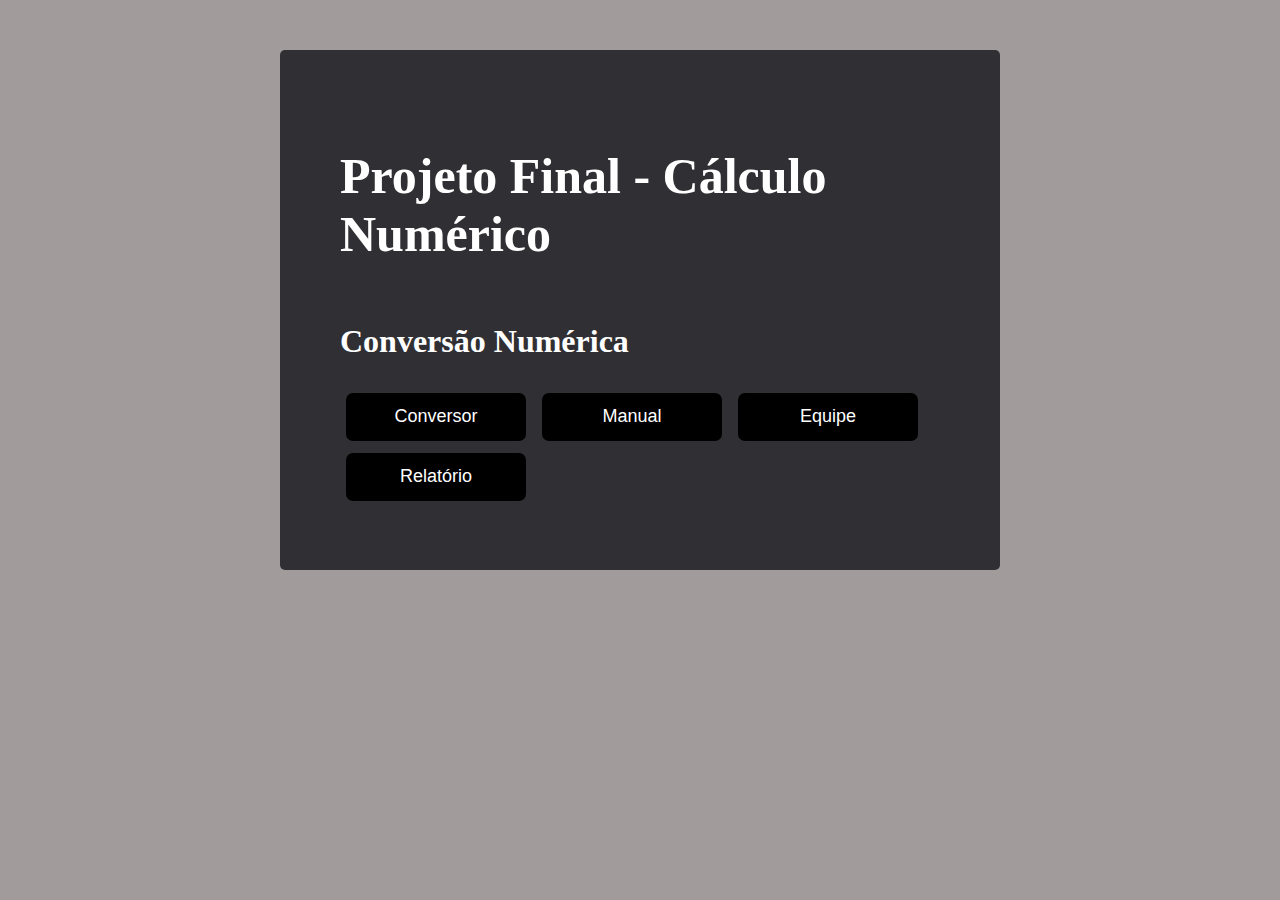
<file: index.html>
<!DOCTYPE html>
<html lang="en">
   <head>
      <meta charset="UTF-8" />
      <meta name="viewport" content="width=device-width, initial-scale=1.0" />
      <link rel="stylesheet" href="/css/style.css" />
      <title>Projeto Final IDW</title>
   </head>
   <body>
      <div class="container">
         <h1>Projeto Final - Cálculo Numérico</h1>
         <h2>Conversão Numérica</h2>
         <div class="botoes">
            <button onclick="location.href='/html/conversor.html'">
               Conversor
            </button>
            <button onclick="location.href='/html/manual.html'">Manual</button>
            <button onclick="location.href='/html/equipe.html'">Equipe</button>
            <button onclick="location.href='/html/relatorio.html'">
               Relatório
            </button>
         </div>
      </div>
   </body>
</html>
</file>
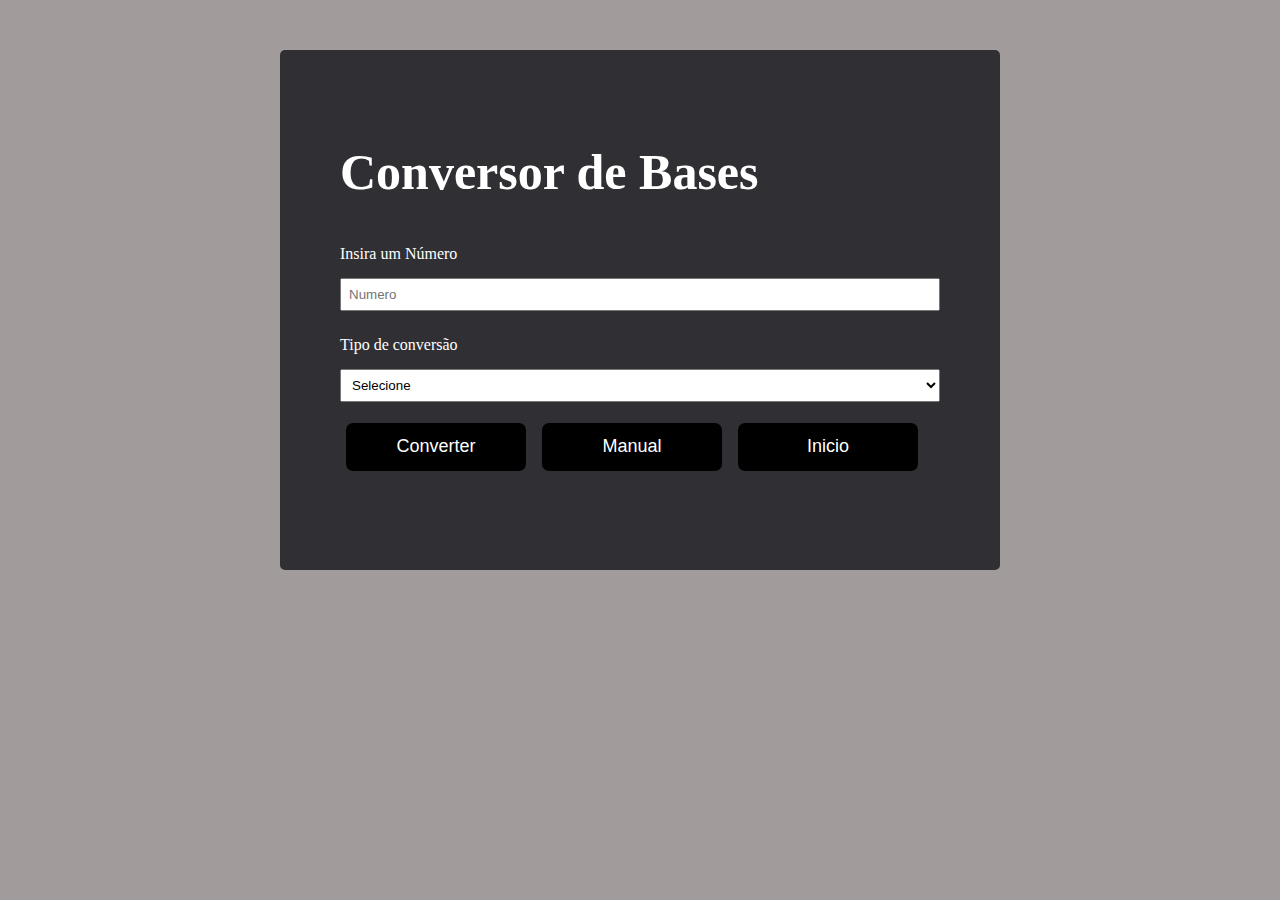
<file: html/conversor.html>
<!DOCTYPE html>
<html lang="en">
   <head>
      <meta charset="UTF-8" />
      <meta name="viewport" content="width=device-width, initial-scale=1.0" />
      <link rel="stylesheet" href="../css/style.css" />
      <title>Conversor de Bases</title>
   </head>
   <body>
      <div class="container">
         <h1>Conversor de Bases</h1>
         <section id="ConversorDeBase" class="secao">
            <label for="inserirNumero">Insira um Número</label>
            <input type="text" id="inserirNumero" placeholder="Numero" />

            <label for="converte">Tipo de conversão</label>
            <select name="converte" id="converte">
               <option value="">Selecione</option>

               <option value="decimal para binario">
                  Decimal para Binario
               </option>

               <option value="decimal para octal">Decimal para Octal</option>

               <option value="decimal para hexadecimal">
                  Decimal para Hexadecimal
               </option>

               <option value="decimalfracionario para binario">
                  Decimal flutuante para Binario
               </option>

               <option value="binario para decimal">
                  Binario para Decimal
               </option>

               <option value="binario para octal">Binario para Octal</option>

               <option value="binario para hexadecimal">
                  Binario para Hexadecimal
               </option>

               <option value="binariofracionario para decimal">
                  Binario flutuante para Decimal
               </option>

               <option value="octal para decimal">Octal para Decimal</option>

               <option value="octal para binario">Octal para Binario</option>

               <option value="octal para hexadecimal">
                  Octal para Hexadecimal
               </option>

               <option value="hexadecimal para decimal">
                  Hexadecimal para Decimal
               </option>

               <option value="hexadecimal para binario">
                  Hexadecimal para Binario
               </option>

               <option value="hexadecimal para octal">
                  Hexadecimal para Octal
               </option>
            </select>

            <div class="botoes">
               <button id="converterBtn">Converter</button>
               <button onclick="location.href='./manual.html'">Manual</button>
               <button onclick="location.href='../index.html'">Inicio</button>
            </div>
            <div class="span">
               <p id="resposta">
                  <span id="mostrarResposta" class="resposta"></span>
               </p>
            </div>
         </section>
      </div>
   </body>
   <script src="../js/script.js"></script>
</html>
</file>
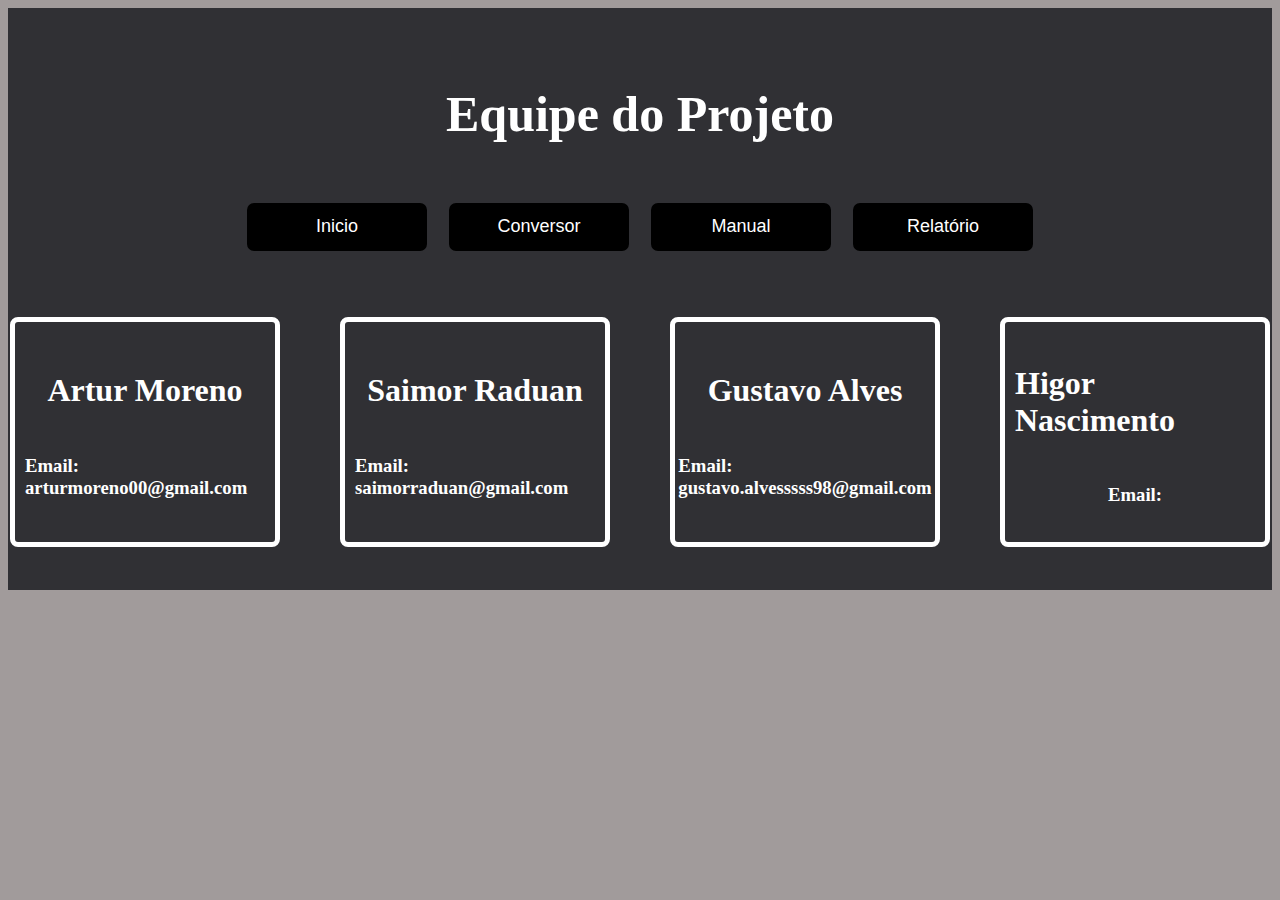
<file: html/equipe.html>
<!DOCTYPE html>
<html lang="en">
   <head>
      <meta charset="UTF-8" />
      <meta name="viewport" content="width=device-width, initial-scale=1.0" />
      <link rel="stylesheet" href="../css/style.css" />
      <title>Equipe do Projeto</title>
   </head>
   <body>
      <div class="container-equipe">
         <h1>Equipe do Projeto</h1>
         <div class="botoes-manual">
            <button onclick="location.href='../index.html'">Inicio</button>
            <button onclick="location.href='/html/conversor.html'">
               Conversor
            </button>
            <button onclick="location.href='/html/manual.html'">Manual</button>
            <button onclick="location.href='/html/relatorio.html'">Relatório</button>
         </div>

         <div class="integrantes-container">
            <div class="integrante">
               <h2>Artur Moreno</h2>
               <h3>Email: arturmoreno00@gmail.com</h3>
            </div>

            <div class="integrante">
               <h2>Saimor Raduan</h3>
               <h3>Email: saimorraduan@gmail.com</h3>
            </div>

            <div class="integrante">
               <h2>Gustavo Alves</h2>
               <h3>Email: gustavo.alvesssss98@gmail.com</h3>
            </div>

            <div class="integrante">
               <h2>Higor Nascimento</h2>
               <h3>Email:</h3>
            </div>
         </div>
      </div>
   </body>
</html>
</file>
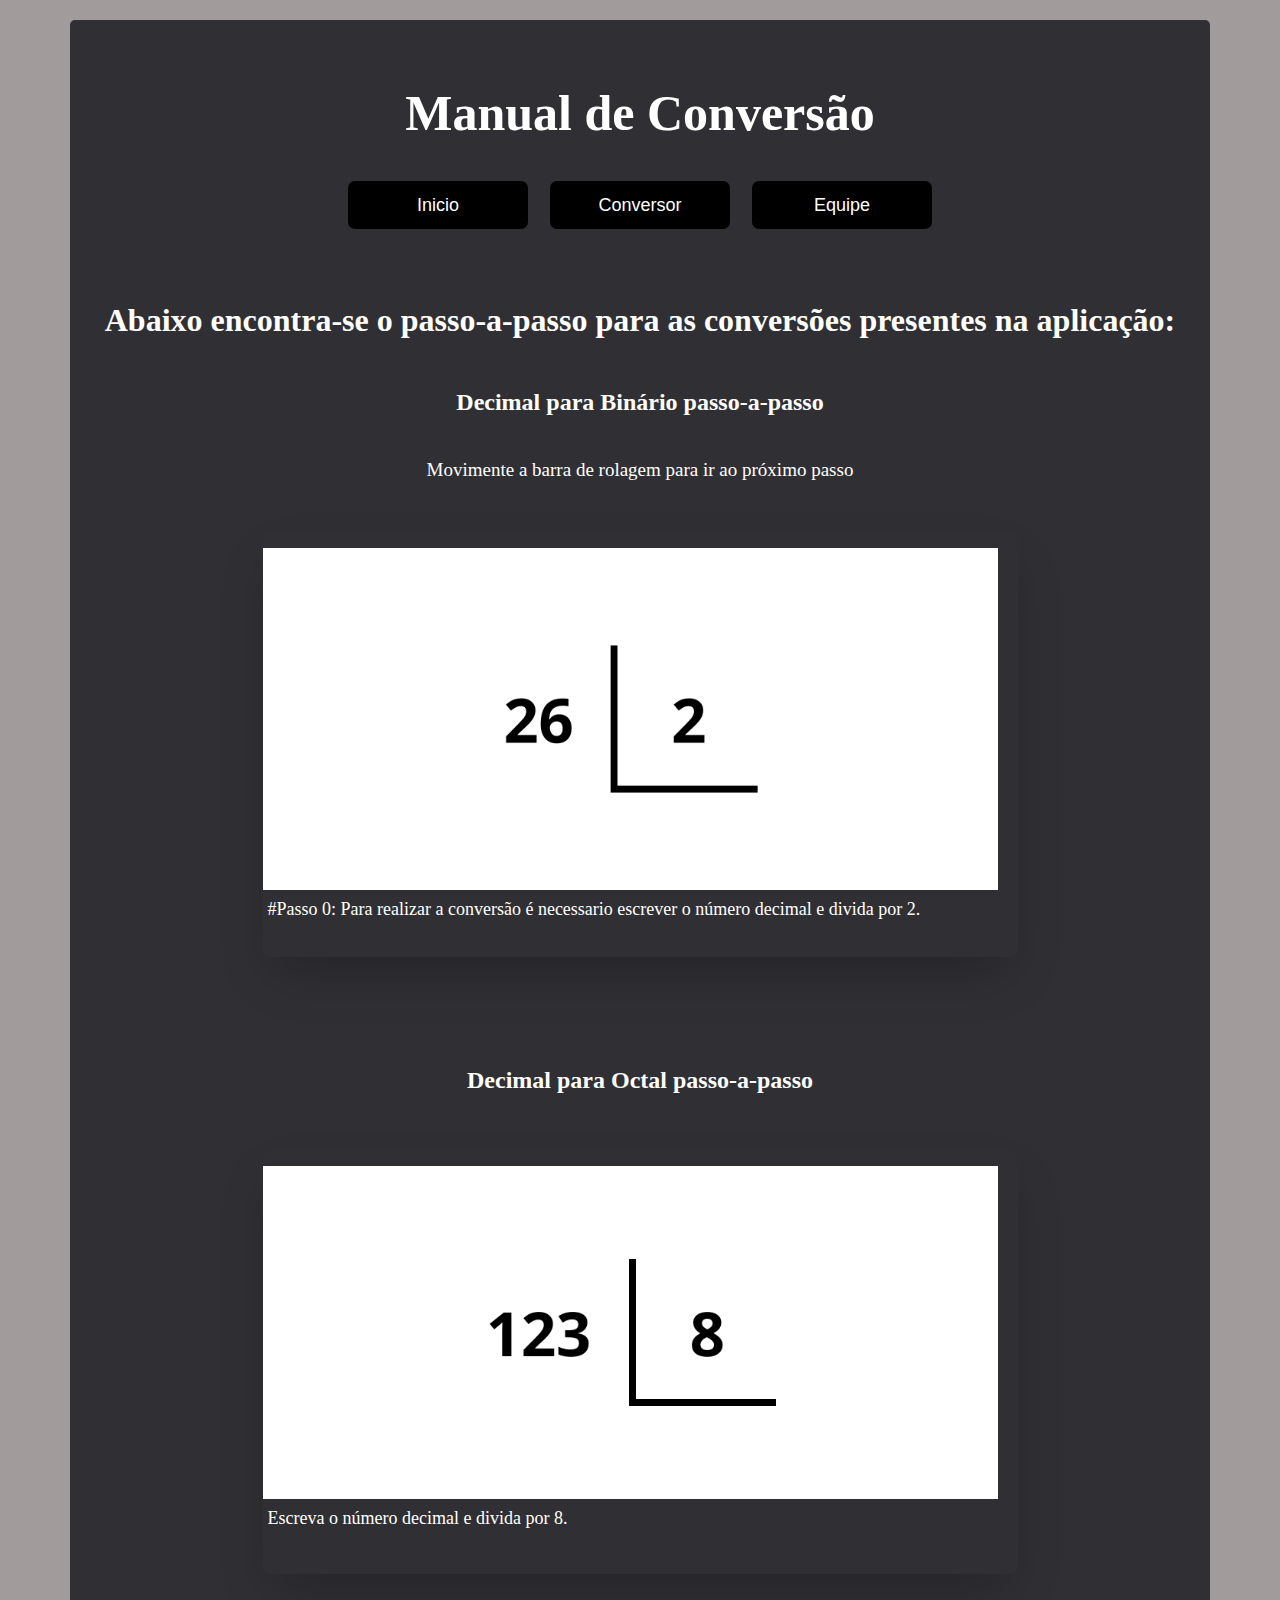
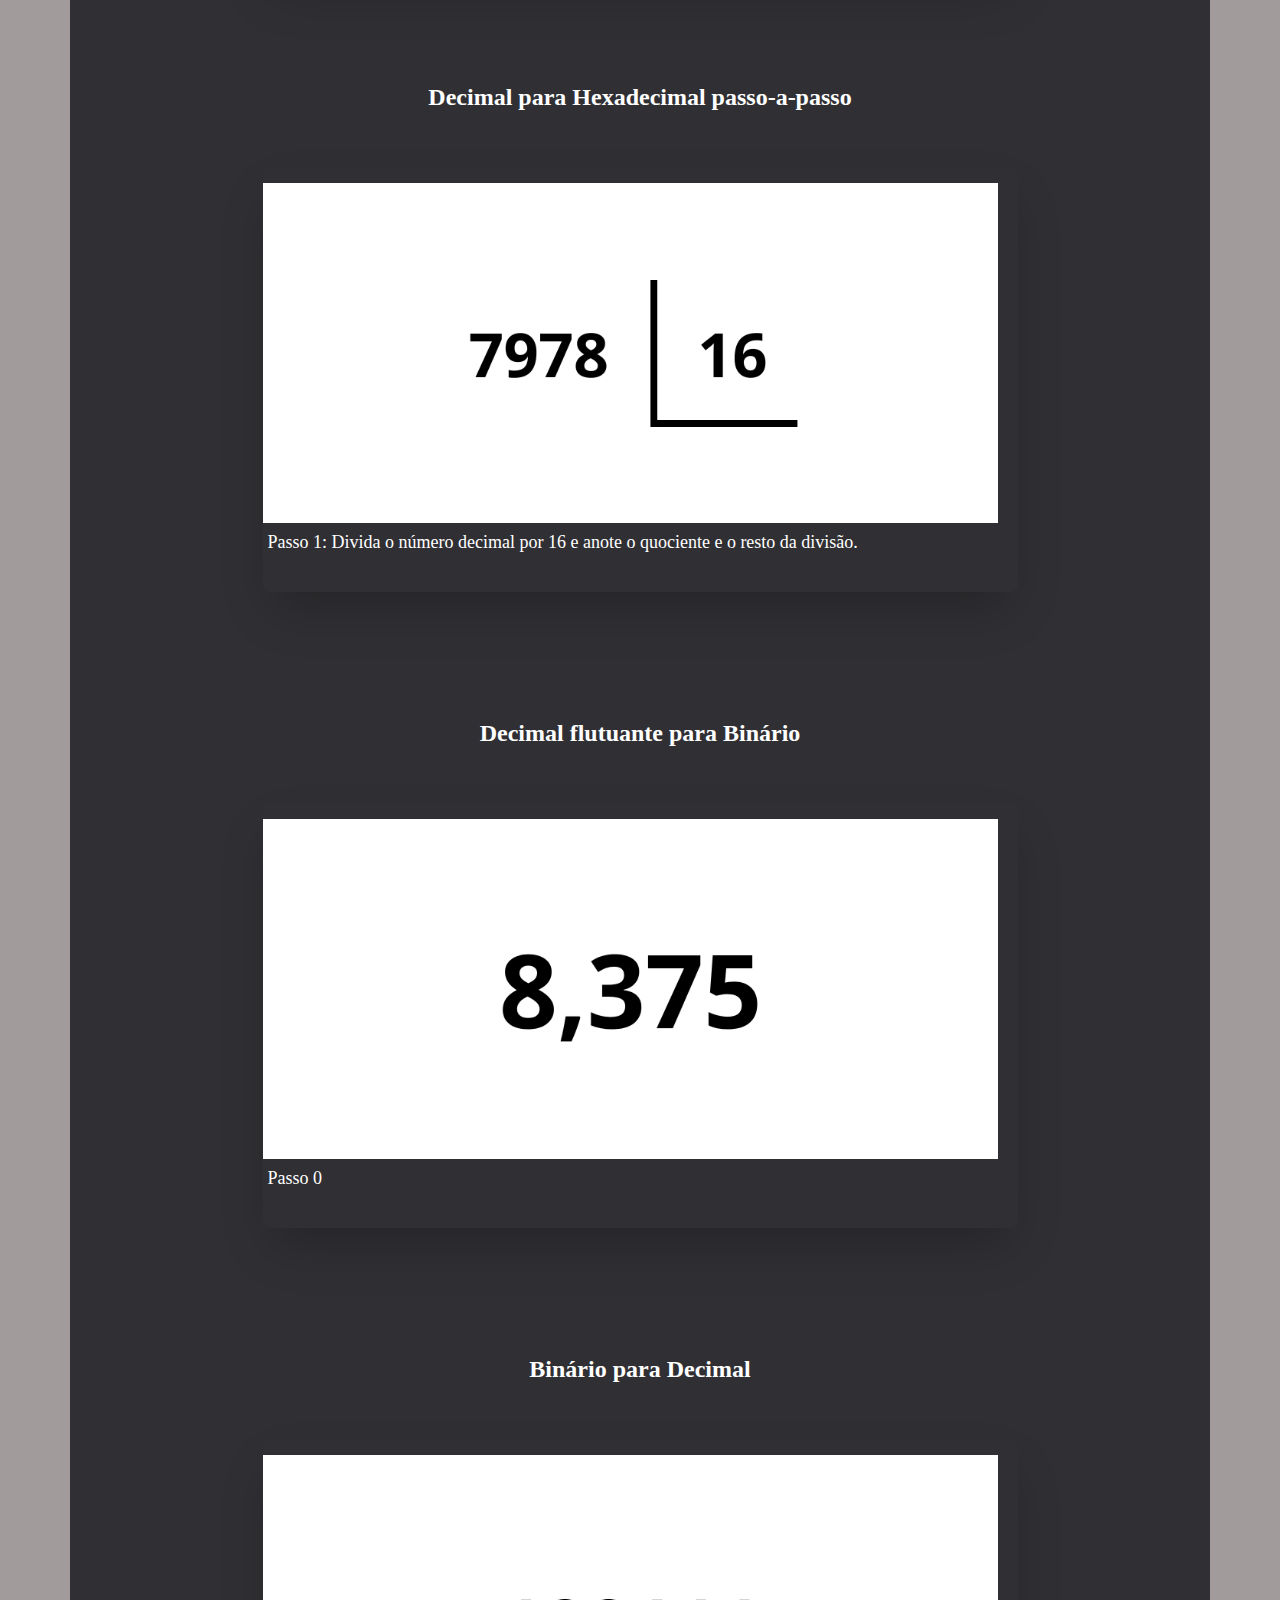
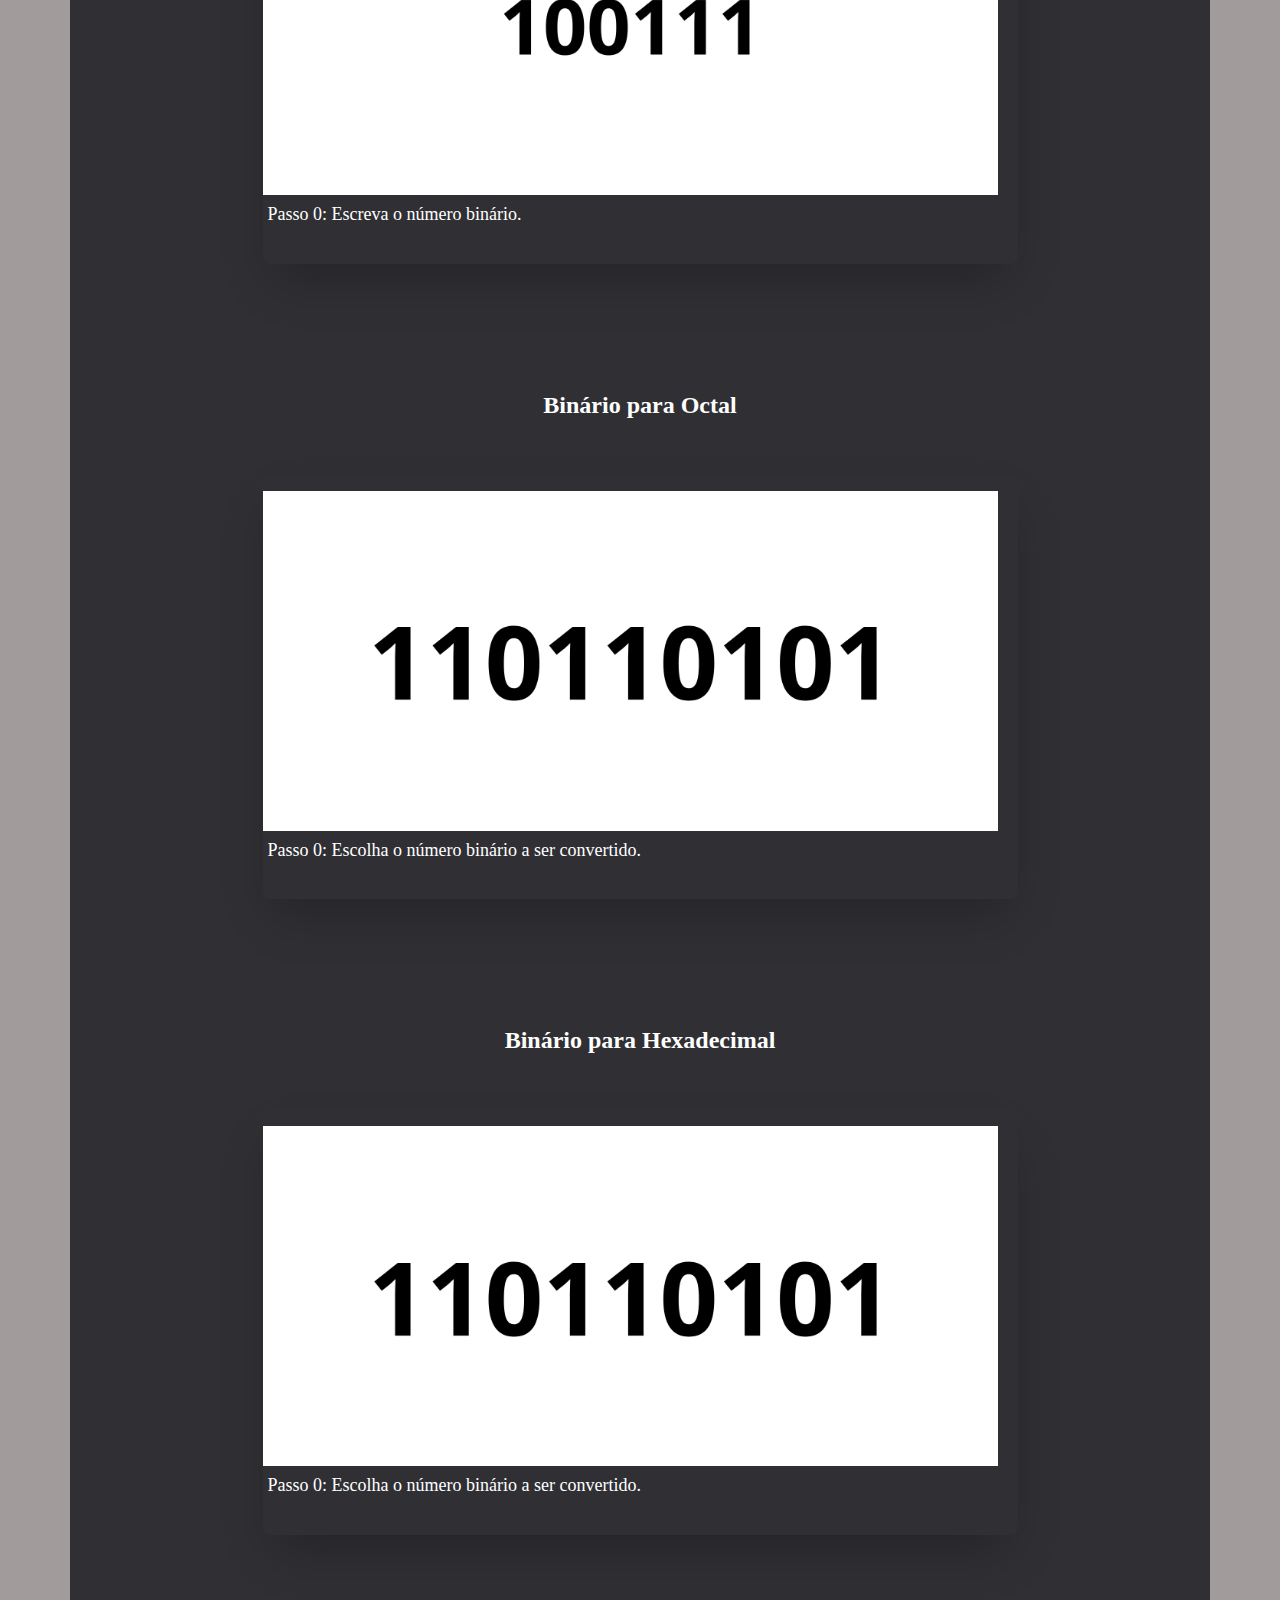
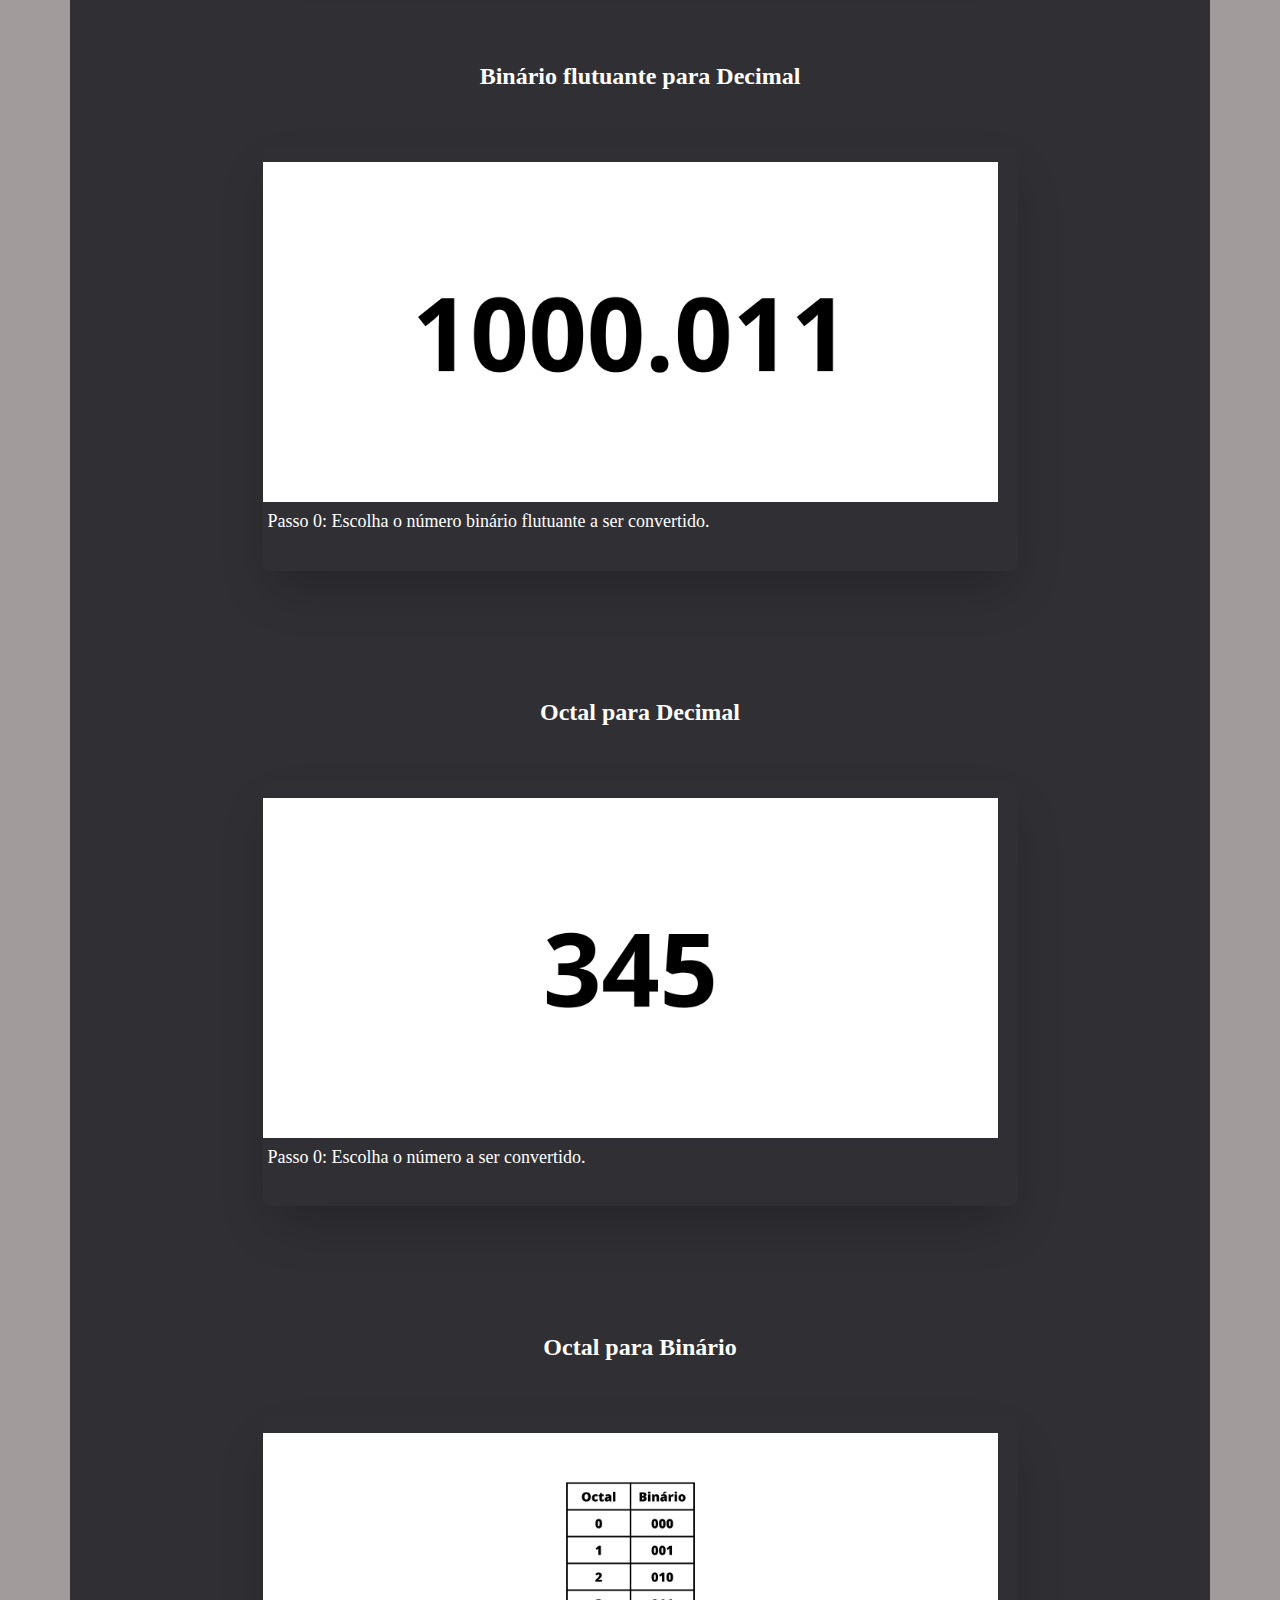
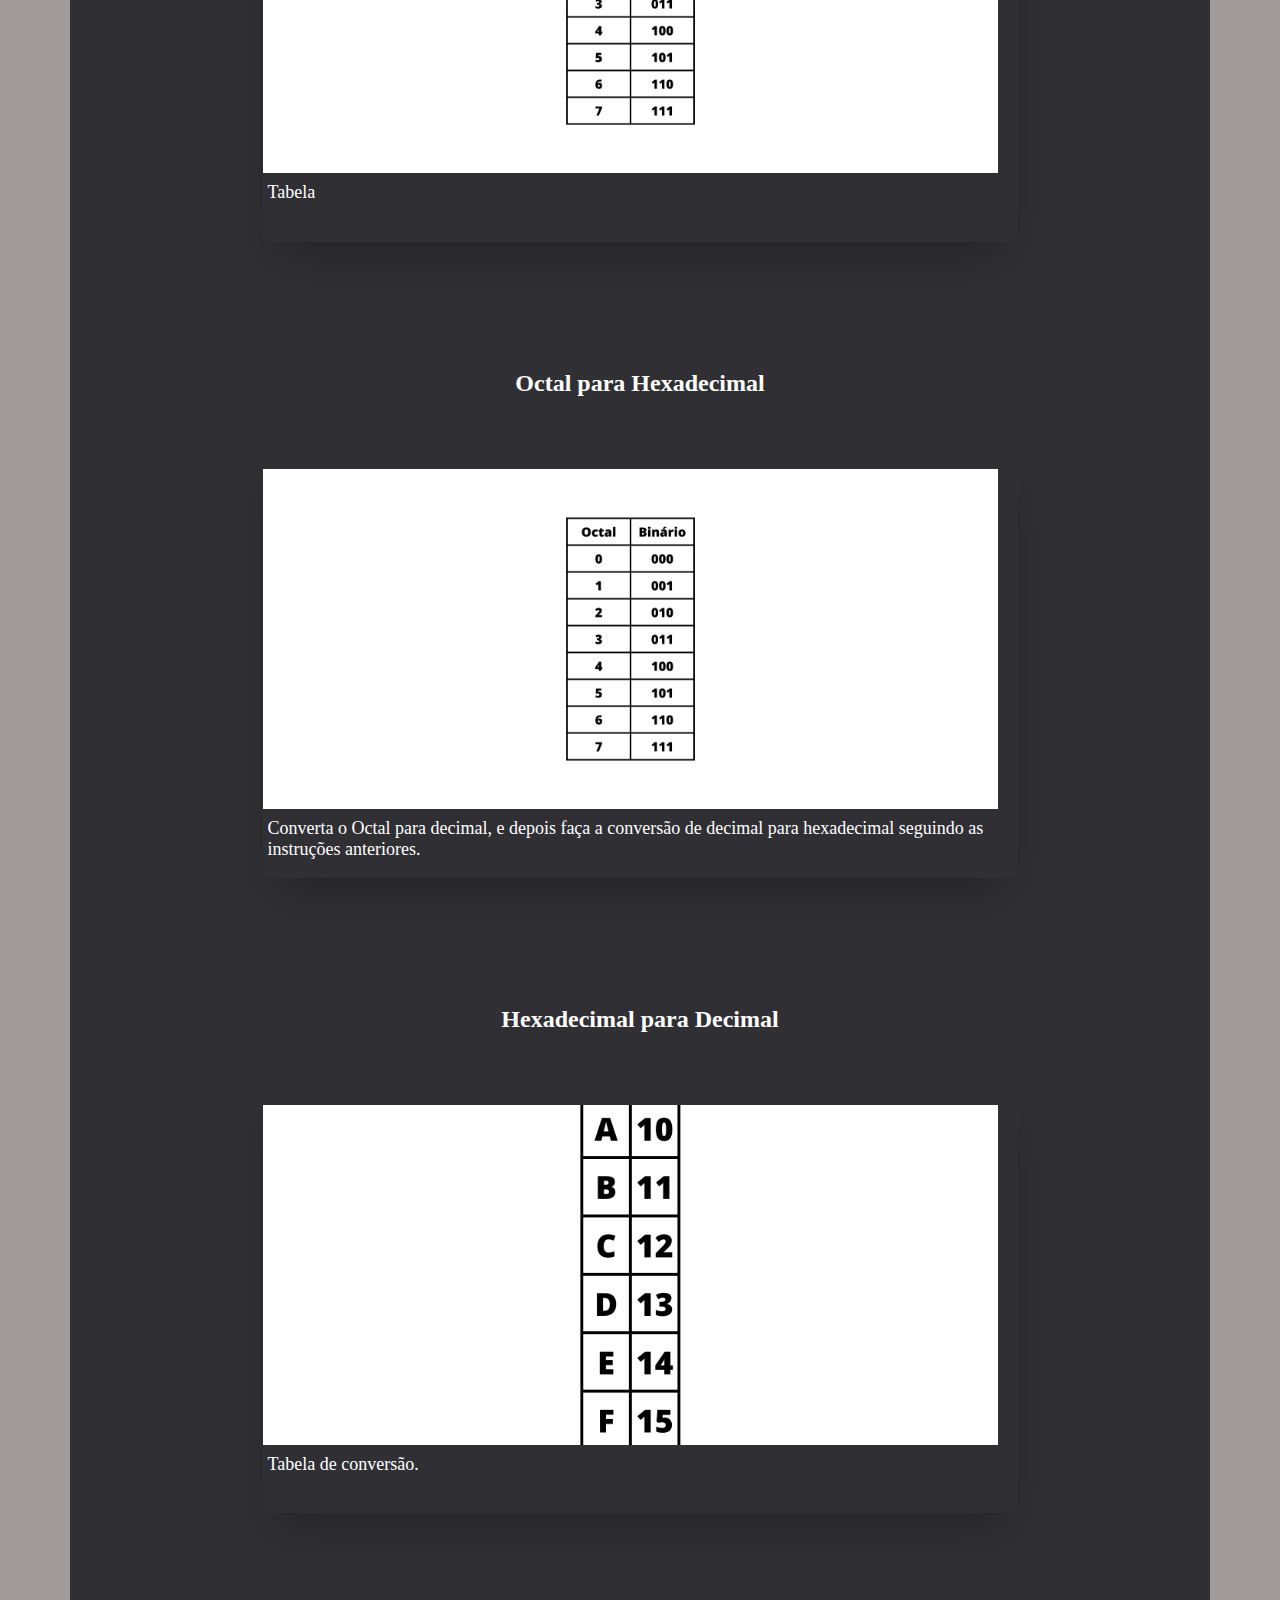
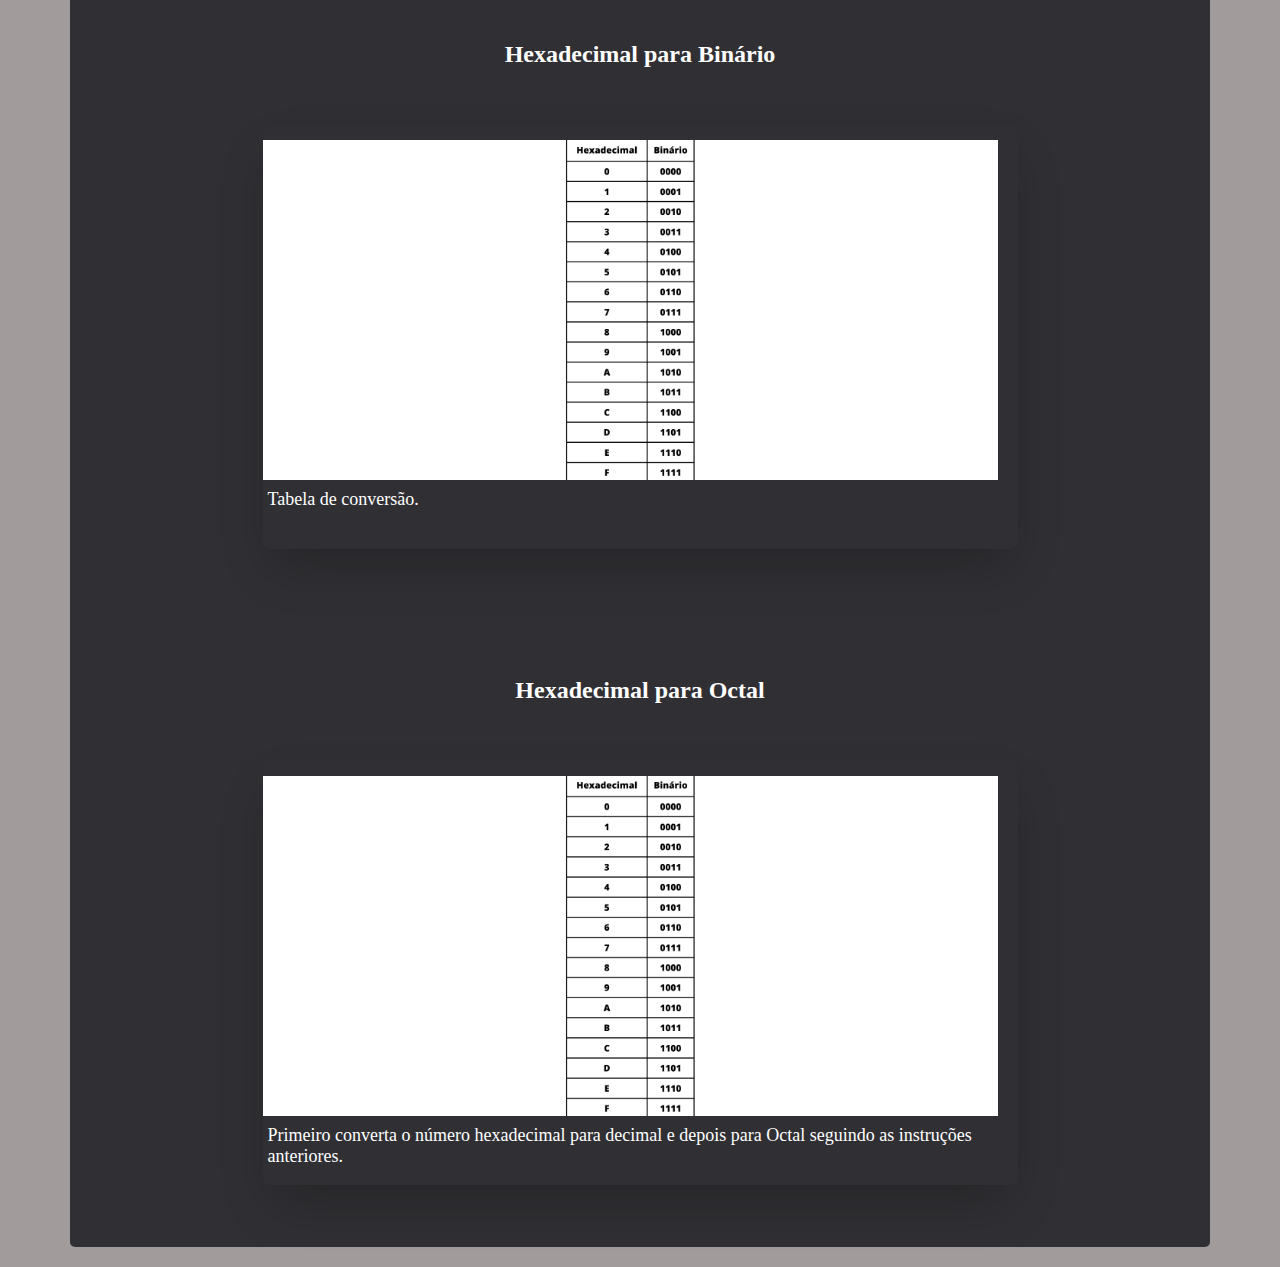
<file: html/manual.html>
<!DOCTYPE html>
<html lang="en">
   <head>
      <meta charset="UTF-8" />
      <meta name="viewport" content="width=device-width, initial-scale=1.0" />
      <link rel="stylesheet" href="../css/style.css" />
      <title>Manual de Conversão</title>
   </head>
   <body>
      <div class="container-manual">
         <h1>Manual de Conversão</h1>
         <div class="botoes-manual">
            <button onclick="location.href='../index.html'">Inicio</button>
            <button onclick="location.href='/html/conversor.html'">
               Conversor
            </button>
            <button onclick="location.href='/html/equipe.html'">Equipe</button>
         </div>
         <h2>
            Abaixo encontra-se o passo-a-passo para as conversões presentes na
            aplicação:
         </h2>
         <h3 class="h3-manual">Decimal para Binário passo-a-passo</h3>
         <p>
            Movimente a barra de rolagem para ir ao próximo passo
         </p>

         <section class="container-slider">
            <div class="slider-wrapper">
               <div class="slider">
                  <figure>
                     <img class="img-dec2bin"
                     id="passo-0"
                     src="../images/DecimalBinario/Passo-0.png"
                     alt="conversao binaria passo 0"
                  />
                     <figcaption>#Passo 0:
                        Para realizar a conversão é necessario escrever o número decimal e divida por 2.
                        </figcaption>
                  </figure>

                  

                  <figure>
                     <img class="img-dec2bin"
                     id="passo-1"
                     src="../images/DecimalBinario/Passo-1.png"
                     alt="conversao binaria passo 1"
                  />
                     <figcaption>#Passo 1: Escreva o número decimal e divida por 2.

                        26 ÷ 2 = 13</figcaption>
                  </figure>
                  

                  <figure>
                     <img class="img-dec2bin"
                     id="passo-2"
                     src="../images/DecimalBinario/Passo-2.png"
                     alt="conversao binaria passo 2"
                  />
                     <figcaption>Anotamos o quociente (13) e o resto da divisão (0). O resto é sempre 0 ou 1 na conversão decimal para binário.
                     </figcaption>
                  </figure>
                  

                  <figure>
                     <img class="img-dec2bin"
                     id="passo-3"
                     src="../images/DecimalBinario/Passo-3.png"
                     alt="conversao binaria passo 3"
                  />
                     <figcaption>#Passo 2: Repita o processo com o quociente obtido no Passo 1 (13) e divida por 2.

                        13 ÷ 2 = 6</figcaption>
                  </figure>
                  

                  <figure>
                     <img class="img-dec2bin"
                     id="passo-4"
                     src="../images/DecimalBinario/Passo-4.png"
                     alt="conversao binaria passo 4"
                  />
                     <figcaption>Anotamos o quociente (6) e o resto (1).</figcaption>
                  </figure>
                  

                  <figure>
                     <img class="img-dec2bin"
                     id="passo-5"
                     src="../images/DecimalBinario/Passo-5.png"
                     alt="conversao binaria passo 5"
                  />
                     <figcaption>#Passo 3: Novamente, divida o quociente anterior (6) por 2.</figcaption>
                  </figure>
                  

                  <figure>
                     <img class="img-dec2bin"
                     id="passo-6"
                     src="../images/DecimalBinario/Passo-6.png"
                     alt="conversao binaria passo 6"
                  />
                     <figcaption>6 ÷ 2 = 3</figcaption>
                  </figure>
                  

                  <figure>
                     <img class="img-dec2bin"
                     id="passo-7"
                     src="../images/DecimalBinario/Passo-7.png"
                     alt="conversao binaria passo 7"
                  />
                     <figcaption>Anotamos o quociente (3) e o resto (0).</figcaption>
                  </figure>
                  

                  <figure>
                     <img class="img-dec2bin"
                     id="passo-8"
                     src="../images/DecimalBinario/Passo-8.png"
                     alt="conversao binaria passo 8"
                  />
                     <figcaption>#Passo 4: Continue dividindo o quociente anterior (3) por 2.

                        3 ÷ 2 = 1</figcaption>
                  </figure>
                  

                  <figure>
                     <img class="img-dec2bin"
                     id="passo-9"
                     src="../images/DecimalBinario/Passo-9.png"
                     alt="conversao binaria passo 9"
                  />
                     <figcaption>Anotamos o quociente (1) e o resto (1).</figcaption>
                  </figure>
                  

                  <figure>
                     <img class="img-dec2bin"
                     id="passo-10"
                     src="../images/DecimalBinario/Passo-10.png"
                     alt="conversao binaria passo 10"
                  />
                     <figcaption>#Passo 5: Finalmente, divida o quociente (1) restante por 2.

                        1 ÷ 2 = 0</figcaption>
                  </figure>
                  

                  <figure>
                     <img class="img-dec2bin"
                     id="passo-11"
                     src="../images/DecimalBinario/Passo-11.png"
                     alt="conversao binaria passo 11"
                  />
                     <figcaption>Anotamos o quociente (0) e o resto (1). Paramos a divisão, pois o quociente chegou a 0, Lendo os restos de baixo para cima: 11010</figcaption>
                  </figure>
                  
               </div>
               <!-- <div class="slider-nav">
                  <a href="#passo-0"></a>
                  <a href="#passo-1"></a>
                  <a href="#passo-2"></a>
                  <a href="#passo-3"></a>
                  <a href="#passo-4"></a>
                  <a href="#passo-5"></a>
                  <a href="#passo-6"></a>
                  <a href="#passo-7"></a>
                  <a href="#passo-8"></a>
                  <a href="#passo-9"></a>
                  <a href="#passo-10"></a>
                  <a href="#passo-11"></a>
               </div> -->
            </div>
         </section>

         <br />
         <br />
         <br />
         <h3 class="h3-manual">Decimal para Octal passo-a-passo</h3>
         <section class="container-slider">
            <div class="slider-wrapper"">
               <div class="slider">
                  <figure>
                     <img class="img-dec2oct"
                     id="passo-octal-0"
                     src="../images/DecimalOctal/Passo-0.png"
                     alt="conversao octal passo 0"
                  />
                  <figcaption>Escreva o número decimal e divida por 8.</figcaption>
               </figure>
                  
                  <<figure>
                     <img class="img-dec2oct"
                     id="passo-octal-1"
                     src="../images/DecimalOctal/Passo-1.png"
                     alt="conversao octal passo 1"
                  />
                  <figcaption class="legenda">123 ÷ 8 = 15</figcaption>
               </figure>
               <<figure>
                  <img class="img-dec2oct"
                  id="passo-octal-2"
                  src="../images/DecimalOctal/Passo-2.png"
                  alt="conversao octal passo 2"
               />
               <figcaption>Anotamos o quociente (15) e o resto da divisão (3).</figcaption>
            </figure>
            <<figure>
               <img class="img-dec2oct"
               id="passo-octal-3"
               src="../images/DecimalOctal/Passo-3.png"
               alt="conversao octal passo 3"
            />
            <figcaption>Repita o processo com o quociente obtido (15) e divida por 8, 15 ÷ 8 = 1</figcaption>
         </figure>
                  <figure>
                     <img class="img-dec2oct"
                     id="passo-octal-4"
                     src="../images/DecimalOctal/Passo-4.png"
                     alt="conversao binaria passo 4"
                  />
                  <figcaption>
                     Anotamos o quociente (1) e o resto (7).
                  </figcaption>
                  </figure>
                  
                  <figure>
                     <img class="img-dec2oct"
                     id="passo-octal-5"
                     src="../images/DecimalOctal/Passo-5.png"
                     alt="conversao binaria passo 5"
                  />
                  <figcaption>Novamente, divida o quociente anterior (1) por 8, logo, 1 ÷ 8 = 0. Anotamos o quociente (0) e o resto (1).</figcaption>
                  </figure>
                  <figure>
                     <img class="img-dec2oct"
                     id="passo-octal-6"
                     src="../images/DecimalOctal/Passo-6.png"
                     alt="conversao binaria passo 6"
                  />
                  <figcaption>Neste ponto, paramos a divisão, pois o quociente chegou a 0. Leia os restos de baixo para cima. Esses restos são os dígitos octais que representam o número decimal 123. OCTAL = 173</figcaption>
                  </figure>
               </div>
               <!-- <div class="slider-nav">
                  <a href="#passo-octal-0"></a>
                  <a href="#passo-octal-1"></a>
                  <a href="#passo-octal-2"></a>
                  <a href="#passo-octal-3"></a>
                  <a href="#passo-octal-4"></a>
                  <a href="#passo-octal-5"></a>
                  <a href="#passo-octal-6"></a>
               </div> -->
            </div>
         </section>
         <br />
         <br />
         <br />
         <h3 class="h3-manual">Decimal para Hexadecimal passo-a-passo</h3>
         <section class="container-slider">
            <div class="slider-wrapper">
               <div class="slider">
                  <figure>
                     <img class="dec2hex"
                     id="passo-hexadecimal-0"
                     src="../images/DecimalHexadecimal/Passo-0.png"
                     alt="conversao binaria passo 0"
                  />
                     <figcaption>Passo 1: Divida o número decimal por 16 e anote o quociente e o resto da divisão. </figcaption>
                  </figure>
                  <figure>
                     <img class="dec2hex"
                     id="passo-hexadecimal-1"
                     src="../images/DecimalHexadecimal/Passo-1.png"
                     alt="conversao binaria passo 1"
                  />
                     <figcaption>7978 ÷ 16 = 498 com um resto de 10</figcaption>
                  </figure>
                  <figure>
                     <img class="dec2hex"
                     id="passo-hexadecimal-2"
                     src="../images/DecimalHexadecimal/Passo-2.png"
                     alt="conversao binaria passo 2"
                  />
                     <figcaption>Neste passo, o resto 10 corresponde ao dígito hexadecimal "A"(verique a tabela de conversão hexadecimal).</figcaption>
                  </figure>
                  <figure>
                     <img class="dec2hex"
                     id="passo-hexadecimal-3"
                     src="../images/DecimalHexadecimal/Passo-3.png"
                     alt="conversao binaria passo 3"
                  />
                     <figcaption>Passo 2: Divida o quociente obtido no Passo 1 (498) por 16 e anote o quociente e o resto da divisão.</figcaption>
                  </figure>
                  <figure>
                     <img class="dec2hex"
                     id="passo-hexadecimal-4"
                     src="../images/DecimalHexadecimal/Passo-4.png"
                     alt="conversao binaria passo 4"
                  />
                     <figcaption></figcaption>
                  </figure>
                  <figure>
                     <img class="dec2hex"
                     id="passo-hexadecimal-5"
                     src="../images/DecimalHexadecimal/Passo-5.png"
                     alt="conversao binaria passo 5"
                  />
                     <figcaption>498 ÷ 16 = 31 com um resto de 2</figcaption>
                  </figure>
                  <figure>
                     <img class="dec2hex"
                     id="passo-hexadecimal-6"
                     src="../images/DecimalHexadecimal/Passo-6.png"
                     alt="conversao binaria passo 6"
                  />
                     <figcaption>Neste passo, o resto 2 corresponde ao dígito hexadecimal "2".</figcaption>
                  </figure>
                  <figure>
                     <img class="dec2hex"
                     id="passo-hexadecimal-7"
                     src="../images/DecimalHexadecimal/Passo-7.png"
                     alt="conversao binaria passo 7"
                  />
                     <figcaption></figcaption>
                  </figure>
                  
                  <figure>
                     <img class="dec2hex"
                     id="passo-hexadecimal-8"
                     src="../images/DecimalHexadecimal/Passo-8.png"
                     alt="conversao binaria passo 8"
                  />
                     <figcaption>Repita o Passo 2 até que o quociente seja menor que 16.</figcaption>
                  </figure>
                  <figure>
                     <img class="dec2hex"
                     id="passo-hexadecimal-9"
                     src="../images/DecimalHexadecimal/Passo-9.png"
                     alt="conversao binaria passo 9"
                  />
                     <figcaption>31 ÷ 16 = 1 com um resto de 15</figcaption>
                  </figure>
                  <figure>
                     <img class="dec2hex"
                     id="passo-hexadecimal-10"
                     src="../images/DecimalHexadecimal/Passo-10.png"
                     alt="conversao binaria passo 10"
                  />
                     <figcaption>Neste passo, o resto 15 corresponde ao dígito hexadecimal "F". Quando o quociente for menor que 16 (1 < 16), pare. O quociente é 1</figcaption>
                  </figure>
                  
                  <figure>
                     <img class="dec2hex"
                     id="passo-hexadecimal-11"
                     src="../images/DecimalHexadecimal/Passo-11.png"
                     alt="conversao binaria passo 11"
                  />
                     <figcaption>Restos: A 2 F 1. Lendo esses restos de baixo para cima, obtemos a representação hexadecimal, 7978 em hexadecimal é igual a "1F2A".</figcaption>
                  </figure>
                  
               </div>
               <!-- <div class="slider-nav">
                  <a href="#passo-hexadecimal-0"></a>
                  <a href="#passo-hexadecimal-1"></a>
                  <a href="#passo-hexadecimal-2"></a>
                  <a href="#passo-hexadecimal-3"></a>
                  <a href="#passo-hexadecimal-4"></a>
                  <a href="#passo-hexadecimal-5"></a>
                  <a href="#passo-hexadecimal-6"></a>
                  <a href="#passo-hexadecimal-7"></a>
                  <a href="#passo-hexadecimal-8"></a>
                  <a href="#passo-hexadecimal-9"></a>
                  <a href="#passo-hexadecimal-10"></a>
                  <a href="#passo-hexadecimal-11"></a>
               </div> -->
            </div>
         </section>
         <br>
         <br>
         <br>
         <br>
         <h3 class="h3-manual">Decimal flutuante para Binário</h3>
         <section class="container-slider">
            <div class="slider-wrapper">
               <div class="slider">
                  <figure>
                     <img class="dec2hex"
                     id="passo-flutuante-0"
                     src="../images/PontoFlutuanteBinario/Passo-0.png"
                     alt="conversao flutuante passo 0"
                  />
                     <figcaption>Passo 0</figcaption>
                  </figure>

                  <figure>
                     <img class="dec2hex"
                     id="passo-flutuante-1"
                     src="../images/PontoFlutuanteBinario/Passo-1.png"
                     alt="conversao flutuante passo 1"
                  />
                     <figcaption>Passo 1</figcaption>
                  </figure>

                  <figure>
                     <img class="dec2hex"
                     id="passo-flutuante-2"
                     src="../images/PontoFlutuanteBinario/Passo-2.png"
                     alt="conversao flutuante passo 2"
                  />
                     <figcaption>Passo 2</figcaption>
                  </figure>

                  <figure>
                     <img class="dec2hex"
                     id="passo-flutuante-3"
                     src="../images/PontoFlutuanteBinario/Passo-3.png"
                     alt="conversao flutuante passo 3"
                  />
                     <figcaption>Passo 3</figcaption>
                  </figure>

                  <figure>
                     <img class="dec2hex"
                     id="passo-flutuante-4"
                     src="../images/PontoFlutuanteBinario/Passo-4.png"
                     alt="conversao flutuante passo 4"
                  />
                     <figcaption>Passo 4</figcaption>
                  </figure>

                  <figure>
                     <img class="dec2hex"
                     id="passo-flutuante-5"
                     src="../images/PontoFlutuanteBinario/Passo-5.png"
                     alt="conversao flutuante passo 5"
                  />
                     <figcaption>Passo 5</figcaption>
                  </figure>

                  <figure>
                     <img class="dec2hex"
                     id="passo-flutuante-6"
                     src="../images/PontoFlutuanteBinario/Passo-6.png"
                     alt="conversao flutuante passo 6"
                  />
                     <figcaption>Passo 6</figcaption>
                  </figure>

                  <figure>
                     <img class="dec2hex"
                     id="passo-flutuante-7"
                     src="../images/PontoFlutuanteBinario/Passo-7.png"
                     alt="conversao flutuante passo 7"
                  />
                     <figcaption>Passo 7</figcaption>
                  </figure>

                  <figure>
                     <img class="dec2hex"
                     id="passo-flutuante-8"
                     src="../images/PontoFlutuanteBinario/Passo-8.png"
                     alt="conversao flutuante passo 8"
                  />
                     <figcaption>Passo 8</figcaption>
                  </figure>

                  <figure>
                     <img class="dec2hex"
                     id="passo-flutuante-9"
                     src="../images/PontoFlutuanteBinario/Passo-9.png"
                     alt="conversao flutuante passo 9"
                  />
                     <figcaption>Passo 9</figcaption>
                  </figure>

                  <figure>
                     <img class="dec2hex"
                     id="passo-flutuante-10"
                     src="../images/PontoFlutuanteBinario/Passo-10.png"
                     alt="conversao flutuante passo 10"
                  />
                     <figcaption>Passo 10</figcaption>
                  </figure>

                  <figure>
                     <img class="dec2hex"
                     id="passo-flutuante-11"
                     src="../images/PontoFlutuanteBinario/Passo-11.png"
                     alt="conversao flutuante passo 11"
                  />
                     <figcaption>Passo 11</figcaption>
                  </figure>

                  <figure>
                     <img class="dec2hex"
                     id="passo-flutuante-12"
                     src="../images/PontoFlutuanteBinario/Passo-12.png"
                     alt="conversao flutuante passo 12"
                  />
                     <figcaption>Passo 12</figcaption>
                  </figure>

                  <figure>
                     <img class="dec2hex"
                     id="passo-flutuante-13"
                     src="../images/PontoFlutuanteBinario/Passo-13.png"
                     alt="conversao flutuante passo 13"
                  />
                     <figcaption>Passo 13</figcaption>
                  </figure>

                  <figure>
                     <img class="dec2hex"
                     id="passo-flutuante-14"
                     src="../images/PontoFlutuanteBinario/Passo-14.png"
                     alt="conversao flutuante passo 14"
                  />
                     <figcaption>Passo 14</figcaption>
                  </figure>

                  <figure>
                     <img class="dec2hex"
                     id="passo-flutuante-15"
                     src="../images/PontoFlutuanteBinario/Passo-15.png"
                     alt="conversao flutuante passo 15"
                  />
                     <figcaption>Passo 15</figcaption>
                  </figure>

                  <figure>
                     <img class="dec2hex"
                     id="passo-flutuante-16"
                     src="../images/PontoFlutuanteBinario/Passo-16.png"
                     alt="conversao flutuante passo 16"
                  />
                     <figcaption>Passo 16</figcaption>
                  </figure>

                  <figure>
                     <img class="dec2hex"
                     id="passo-flutuante-17"
                     src="../images/PontoFlutuanteBinario/Passo-17.png"
                     alt="conversao flutuante passo 17"
                  />
                     <figcaption>Passo 17</figcaption>
                  </figure>

                  <figure>
                     <img class="dec2hex"
                     id="passo-flutuante-18"
                     src="../images/PontoFlutuanteBinario/Passo-18.png"
                     alt="conversao flutuante passo 18"
                  />
                     <figcaption>Passo 18</figcaption>
                  </figure>

                  <figure>
                     <img class="dec2hex"
                     id="passo-flutuante-19"
                     src="../images/PontoFlutuanteBinario/Passo-19.png"
                     alt="conversao flutuante passo 19"
                  />
                     <figcaption>Passo 19</figcaption>
                  </figure>

                  <figure>
                     <img class="dec2hex"
                     id="passo-flutuante-20"
                     src="../images/PontoFlutuanteBinario/Passo-20.png"
                     alt="conversao flutuante passo 20"
                  />
                     <figcaption>Passo 20</figcaption>
                  </figure>

                  <figure>
                     <img class="dec2hex"
                     id="passo-flutuante-21"
                     src="../images/PontoFlutuanteBinario/Passo-21.png"
                     alt="conversao flutuante passo 21"
                  />
                     <figcaption>Passo 21</figcaption>
                  </figure>

                  <figure>
                     <img class="dec2hex"
                     id="passo-flutuante-22"
                     src="../images/PontoFlutuanteBinario/Passo-22.png"
                     alt="conversao flutuante passo 22"
                  />
                     <figcaption>Passo 22</figcaption>
                  </figure>

                  <figure>
                     <img class="dec2hex"
                     id="passo-flutuante-23"
                     src="../images/PontoFlutuanteBinario/Passo-23.png"
                     alt="conversao flutuante passo 23"
                  />
                     <figcaption>Passo 23</figcaption>
                  </figure>

                  <figure>
                     <img class="dec2hex"
                     id="passo-flutuante-24"
                     src="../images/PontoFlutuanteBinario/Passo-24.png"
                     alt="conversao flutuante passo 24"
                  />
                     <figcaption>Passo 24</figcaption>
                  </figure> 
               </div>
            </div>
            
            
         </section>
         <br>
         <br>
         <br>
         <br>
         <h3 class="h3-manual">Binário para Decimal</h3>
         <section class="container-slider">
            <div class="slider-wrapper">
               <div class="slider">
                  <figure>
                     <img class="dec2hex"
                     id="passo-binario-0"
                     src="../images/BinarioDecimal/Passo-0.png"
                     alt="conversao bin2dec passo 0"
                  />
                     <figcaption>Passo 0: Escreva o número binário.</figcaption>
                  </figure>

                  <figure>
                     <img class="dec2hex"
                     id="passo-binario-1"
                     src="../images/BinarioDecimal/Passo-1.png"
                     alt="conversao bin2dec passo 1"
                  />
                     <figcaption>Passo 1: Comece com o número binário que você deseja converter em decimal. Lembre-se de que os dígitos binários são 0 e 1.</figcaption>
                  </figure>

                  <figure>
                     <img class="dec2hex"
                     id="passo-binario-2"
                     src="../images/BinarioDecimal/Passo-2.png"
                     alt="conversao bin2dec passo 2"
                  />
                     <figcaption>Passo 2</figcaption>
                  </figure>

                  <figure>
                     <img class="dec2hex"
                     id="passo-binario-3"
                     src="../images/BinarioDecimal/Passo-3.png"
                     alt="conversao bin2dec passo 3"
                  />
                     <figcaption>Passo 3: Começando da direita para a esquerda, atribua potências de 2 a cada posição de dígito binário, começando com 0 para o dígito mais à direita e aumentando em 1 para cada dígito subsequente</figcaption>
                  </figure>

                  <figure>
                     <img class="dec2hex"
                     id="passo-binario-4"
                     src="../images/BinarioDecimal/Passo-4.png"
                     alt="conversao bin2dec passo 4"
                  />
                     <figcaption>Passo 4: Multiplique os dígitos binários pelas potências de 2 correspondentes.</figcaption>
                  </figure>

                  <figure>
                     <img class="dec2hex"
                     id="passo-binario-5"
                     src="../images/BinarioDecimal/Passo-5.png"
                     alt="conversao bin2dec passo 5"
                  />
                     <figcaption>Passo 5: Agora, multiplique cada dígito binário pela potência de 2 correspondente à sua posição e anote o resultado.</figcaption>
                  </figure>

                  <figure>
                     <img class="bin2dec"
                     id="passo-binario-6"
                     src="../images/BinarioDecimal/Passo-6.png"
                     alt="conversao bin2dec passo 6"
                  />
                     <figcaption>Passo 6: Realize as operações de multiplicação e adição.</figcaption>
                  </figure>

                  <figure>
                     <img class="bin2dec"
                     id="passo-binario-7"
                     src="../images/BinarioDecimal/Passo-7.png"
                     alt="conversao bin2dec passo 7"
                  />
                     <figcaption>Passo 7 - Some todos os resultados das operações para obter o valor decimal final.</figcaption>
                  </figure>

               </div>
            </div>            
         </section>
         <br>
         <br>
         <br>
         <br>
         <h3 class="h3-manual">Binário para Octal</h3>
         <section class="container-slider">
            <div class="slider-wrapper">
               <div class="slider">
                  <figure>
                     <img class="dec2hex"
                     id="passo-binariooctal-0"
                     src="../images/BinarioOctal/Passo-0.png"
                     alt="conversao bin2oc passo 0"
                  />
                     <figcaption>Passo 0: Escolha o número binário a ser convertido.</figcaption>
                  </figure>

                  <figure>
                     <img class="dec2hex"
                     id="passo-binariooctal-1"
                     src="../images/BinarioOctal/Passo-1.png"
                     alt="conversao bin2oc passo 1"
                  />
                     <figcaption>Passo 1: Agrupe os dígitos binários em conjuntos de três, adicionando zeros à esquerda, se necessário.</figcaption>
                  </figure>

                  <figure>
                     <img class="dec2hex"
                     id="passo-binariooctal-2"
                     src="../images/BinarioOctal/Passo-2.png"
                     alt="conversao bin2oc passo 2"
                  />
                     <figcaption>Passo 2: Converta cada conjunto de três dígitos binários em um único dígito octal</figcaption>
                  </figure>

                  <figure>
                     <img class="dec2hex"
                     id="passo-binariooctal-3"
                     src="../images/BinarioOctal/Passo-3.png"
                     alt="conversao bin2oc passo 3"
                  />
                     <figcaption>Passo 3: "101" em binário é igual a "5" em octal.</figcaption>
                  </figure>

                  <figure>
                     <img class="dec2hex"
                     id="passo-binariooctal-4"
                     src="../images/BinarioOctal/Passo-4.png"
                     alt="conversao bin2oc passo "
                  />
                     <figcaption>Passo 4: "110" em binário é igual a "6" em octal.</figcaption>
                  </figure>

                  <figure>
                     <img class="dec2hex"
                     id="passo-binariooctal-5"
                     src="../images/BinarioOctal/Passo-5.png"
                     alt="conversao bin2oc passo 5"
                  />
                     <figcaption>Passo 5: "110" em binário também é igual a "6" em octal.</figcaption>
                  </figure>

                  <figure>
                     <img class="dec2hex"
                     id="passo-binariooctal-6"
                     src="../images/BinarioOctal/Passo-6.png"
                     alt="conversao bin2oc passo 6"
                  />
                     <figcaption>Passo 6: Junte os dígitos octais: Portanto, o número binário "110110101" é igual a "656" em octal.</figcaption>
                  </figure>

               </div>
            </div>            
         </section>
         <br>
         <br>
         <br>
         <br>
         <h3 class="h3-manual">Binário para Hexadecimal</h3>
         <section class="container-slider">
            <div class="slider-wrapper">
               <div class="slider">
                  <figure>
                     <img class="dec2hex"
                     id="passo-binariohex-0"
                     src="../images/BinarioHexa/Passo-0.png"
                     alt="conversao bin2hex passo 0"
                  />
                     <figcaption>Passo 0: Escolha o número binário a ser convertido.</figcaption>
                  </figure>

                  <figure>
                     <img class="dec2hex"
                     id="passo-binariohex-1"
                     src="../images/BinarioHexa/Passo-1.png"
                     alt="conversao bin2hex passo 1"
                  />
                     <figcaption>Passo 1: Divida os dígitos binários em grupos de quatro, adicionando zeros à esquerda, se necessário</figcaption>
                  </figure>

                  <figure>
                     <img class="dec2hex"
                     id="passo-binariohex-2"
                     src="../images/BinarioHexa/Passo-2.png"
                     alt="conversao bin2hex passo 2"
                  />
                     <figcaption>Passo 2: Adiconando zeros à esquerda.</figcaption>
                  </figure>

                  <figure>
                     <img class="dec2hex"
                     id="passo-binariohex-3"
                     src="../images/BinarioHexa/Passo-3.png"
                     alt="conversao bin2hex passo 3"
                  />
                     <figcaption>Passo 3: Converta cada grupo de quatro dígitos binários em um único dígito hexadecimal.</figcaption>
                  </figure>

                  <figure>
                     <img class="dec2hex"
                     id="passo-binariohex-4"
                     src="../images/BinarioHexa/Passo-4.png"
                     alt="conversao bin2hex passo 4"
                  />
                     <figcaption>Passo 4: "0101" em binário é igual a "5" em hexadecimal.</figcaption>
                  </figure>

                  <figure>
                     <img class="dec2hex"
                     id="passo-binariohex-5"
                     src="../images/BinarioHexa/Passo-5.png"
                     alt="conversao bin2hex passo 5"
                  />
                     <figcaption>Passo 5: "1011" em binário é igual a "11"= "B" em hexadecimal.</figcaption>
                  </figure>

                  <figure>
                     <img class="dec2hex"
                     id="passo-binariohex-6"
                     src="../images/BinarioHexa/Passo-6.png"
                     alt="conversao bin2hex passo 6"
                  />
                     <figcaption>Passo 6: "0001" em binário é igual a "1" em hexadecimal.</figcaption>
                  </figure>

                  <figure>
                     <img class="dec2hex"
                     id="passo-binariohex-7"
                     src="../images/BinarioHexa/Passo-7.png"
                     alt="conversao bin2hex passo 7"
                  />
                     <figcaption>Passo 7: Junte os dígitos hexadecimais.</figcaption>
                  </figure>

                  <figure>
                     <img class="dec2hex"
                     id="passo-binariohex-8"
                     src="../images/BinarioHexa/Passo-8.png"
                     alt="conversao bin2hex passo 8"
                  />
                     <figcaption>Passo 8: Assim, "110110101" em binário é equivalente a "1B5" em hexadecimal.</figcaption>
                  </figure>

               </div>
            </div>            
         </section>
         <br>
         <br>
         <br>
         <br>
         <h3 class="h3-manual">Binário flutuante para Decimal</h3>
         <section class="container-slider">
            <div class="slider-wrapper">
               <div class="slider">
                  <figure>
                     <img class="dec2hex"
                     id="passo-binarioflutuante-0"
                     src="../images/BinarioFlutuanteDecimal/Passo-0.png"
                     alt="conversao binflutuante passo 0"
                  />
                     <figcaption>Passo 0: Escolha o número binário flutuante a ser convertido.</figcaption>
                  </figure>

                  <figure>
                     <img class="dec2hex"
                     id="passo-binarioflutuante-1"
                     src="../images/BinarioFlutuanteDecimal/Passo-1.png"
                     alt="conversao binflutuante passo 1"
                  />
                     <figcaption>Passo 1: Divída o número binário em duas partes, à esquera e à direita da vírgula.</figcaption>
                  </figure>

                  <figure>
                     <img class="dec2hex"
                     id="passo-binarioflutuante-2"
                     src="../images/BinarioFlutuanteDecimal/Passo-2.png"
                     alt="conversao binflutuante passo 2"
                  />
                     <figcaption>Passo 2: Para os números à esquerda, atribua potências positivas crescentes de 2, faça o contrário para os números à direita, atribundo potências negativas decrescentes.</figcaption>
                  </figure>

                  <figure>
                     <img class="dec2hex"
                     id="passo-binarioflutuante-3"
                     src="../images/BinarioFlutuanteDecimal/Passo-3 .png"
                     alt="conversao binflutuante passo 3"
                  />
                     <figcaption>Passo 3: Multiplique as potências pelos binários referentes a sua posição(0 ou 1).</figcaption>
                  </figure>

                  <figure>
                     <img class="dec2hex"
                     id="passo-binarioflutuante-4"
                     src="../images/BinarioFlutuanteDecimal/Passo-4.png"
                     alt="conversao binflutuante passo 4"
                  />
                     <figcaption>Passo 4: Guarde os resultados.</figcaption>
                  </figure>

                  <figure>
                     <img class="binflutuante"
                     id="passo-binarioflutuante-5"
                     src="../images/BinarioFlutuanteDecimal/Passo-5.png"
                     alt="conversao binflutuante passo 5"
                  />
                     <figcaption>Passo 5: Some os resultados porém os mantenha em suas posições(esquerda e direita da vírgula)</figcaption>
                  </figure>

                  <figure>
                     <img class="binflutuante"
                     id="passo-binarioflutuante-6"
                     src="../images/BinarioFlutuanteDecimal/Passo-6.png"
                     alt="conversao binflutuante passo 6"
                  />
                     <figcaption>Passo 6: Assim, "1000.011" em binário é equivalente a "8.375" em decimal. </figcaption>
                  </figure>
               </div>
            </div>            
         </section>
         <br>
         <br>
         <br>
         <br>
         <h3 class="h3-manual">Octal para Decimal</h3>
         <section class="container-slider">
            <div class="slider-wrapper">
               <div class="slider">
                  <figure>
                     <img class="dec2hex"
                     id="passo-oct2dec-0"
                     src="../images/OctalDecimal/Passo-0.png"
                     alt="conversao oct2dec passo 0"
                  />
                     <figcaption>Passo 0: Escolha o número a ser convertido.</figcaption>
                  </figure>

                  <figure>
                     <img class="dec2hex"
                     id="passo-oct2dec-1"
                     src="../images/OctalDecimal/Passo-1.png"
                     alt="conversao oct2dec passo 1"
                  />
                     <figcaption>Passo 1: Comece com o número octal que você deseja converter em decimal. Os dígitos octais variam de 0 a 7</figcaption>
                  </figure>

                  <figure>
                     <img class="dec2hex"
                     id="passo-oct2dec-2"
                     src="../images/OctalDecimal/Passo-2.png"
                     alt="conversao oct2dec passo 2"
                  />
                     <figcaption>Passo 2: Começando da direita para a esquerda, atribua potências de 8 a cada posição de dígito octal, começando com 0 para o dígito mais à direita e aumentando em 1 para cada dígito subsequente.</figcaption>
                  </figure>

                  <figure>
                     <img class="dec2hex"
                     id="passo-oct2dec-3"
                     src="../images/OctalDecimal/Passo-3.png"
                     alt="conversao oct2dec passo 3"
                  />
                     <figcaption>Passo 3: Multiplique os dígitos octais pelas potências de 8 correspondentes.</figcaption>
                  </figure>

                  <figure>
                     <img class="dec2hex"
                     id="passo-oct2dec-4"
                     src="../images/OctalDecimal/Passo-4.png"
                     alt="conversao oct2dec passo 4"
                  />
                     <figcaption>Passo 4: Agora, multiplique cada dígito octal pela potência de 8 correspondente à sua posição e anote o resultado.</figcaption>
                  </figure>

                  <figure>
                     <img class="dec2hex"
                     id="passo-oct2dec-5"
                     src="../images/OctalDecimal/Passo-5.png"
                     alt="conversao oct2dec passo 5"
                  />
                     <figcaption>Passo 5</figcaption>
                  </figure>

                  <figure>
                     <img class="binflutuante"
                     id="passo-oct2dec-6"
                     src="../images/OctalDecimal/Passo-6.png"
                     alt="conversao oct2dec passo 6"
                  />
                     <figcaption>Passo 6: Some os resultados encontrados.</figcaption>
                  </figure>

                  <figure>
                     <img class="oct"
                     id="passo-oct2dec-7"
                     src="../images/OctalDecimal/Passo-7.png"
                     alt="conversao oct2dec passo 7"
                  />
                     <figcaption>Passo 7: O resultado da soma será o número decimal que procura.
               </div>
            </div>            
         </section>
         <br>
         <br>
         <br>
         <br>
         <h3 class="h3-manual">Octal para Binário</h3>
         <section class="container-slider">
            <div class="slider-wrapper">
               <div class="slider">
                  <figure>
                     <img class="dec2hex"
                     id="passo-oct2bin-intro"
                     src="../images/OctalBinario/Introducao.png"
                     alt="conversao oct2bin tabela"
                  />
                     <figcaption>Tabela</figcaption>
                  </figure>

                  <figure>
                     <img class="dec2hex"
                     id="passo-oct2bin-0"
                     src="../images/OctalBinario/Passo-0.png"
                     alt="conversao oct2bin passo 0"
                  />
                     <figcaption>Passo 0: Escolha o número a ser convertido.</figcaption>
                  </figure>

                  <figure>
                     <img class="dec2hex"
                     id="passo-oct2bin-1"
                     src="../images/OctalBinario/Passo-1.png"
                     alt="conversao oct2bin passo 1"
                  />
                     <figcaption>Passo 1: Separe cada número individualmente.</figcaption>
                  </figure>

                  <figure>
                     <img class="dec2hex"
                     id="passo-oct2bin-2"
                     src="../images/OctalBinario/Passo-2.png"
                     alt="conversao oct2bin passo 2"
                  />
                     <figcaption>Passo 2: Converta cada número octal para seu respectivo binário de acordo com a tabela.</figcaption>
                  </figure>

                  <figure>
                     <img class="dec2hex"
                     id="passo-oct2bin-3"
                     src="../images/OctalBinario/Passo-3.png"
                     alt="conversao oct2bin passo 3"
                  />
                     <figcaption>Passo 3: "5" equivale à "101" e "2" equivale à "010". Concatene os resultados.</figcaption>
                  </figure>
                  
                  <figure>
                     <img class="dec2hex"
                     id="passo-oct2bin-5"
                     src="../images/OctalBinario/Passo-5.png"
                     alt="conversao oct2bin passo 5"
                  />
                     <figcaption>Passo 4: Assim o resultado da conversão será "101010".</figcaption>
                  </figure>

               </div>
            </div>            
         </section>
         <br>
         <br>
         <br>
         <br>
         <h3 class="h3-manual">Octal para Hexadecimal</h3>
         <section class="container-slider">
            <div class="slider-wrapper">
               <div class="slider">
                  <figure>
                     <img class="dec2hex"
                     id="passo-oct2bin-intro"
                     src="../images/OctalBinario/Introducao.png"
                     alt=""
                  />
                     <figcaption>Converta o Octal para decimal, e depois faça a conversão de decimal para hexadecimal seguindo as instruções anteriores.</figcaption>
                  </figure>


               </div>
            </div>            
         </section>
         <br>
         <br>
         <br>
         <br>
         <h3 class="h3-manual">Hexadecimal para Decimal</h3>
         <section class="container-slider">
            <div class="slider-wrapper">
               <div class="slider">
                  <figure>
                     <img class="dec2hex"
                     id="passo-hex2dec-intro"
                     src="../images/HexaDecimal/Introducao.png"
                     alt=""
                  />
                     <figcaption>Tabela de conversão.</figcaption>
                  </figure>
                  
                  <figure>
                     <img class="dec2hex"
                     id="passo-hex2dec-0"
                     src="../images/HexaDecimal/Passo-0.png"
                     alt=""
                  />
                     <figcaption>Passo 0: Escreva o número hexadecimal.</figcaption>
                  </figure>

                  <figure>
                     <img class="dec2hex"
                     id="passo-hex2dec-1"
                     src="../images/HexaDecimal/Passo-1.png"
                     alt=""
                  />
                     <figcaption>Passo 1: Você já tem o número hexadecimal: 1C8F.</figcaption>
                  </figure>

                  <figure>
                     <img class="dec2hex"
                     id="passo-hex2dec-2"
                     src="../images/HexaDecimal/Passo-2.png"
                     alt=""
                  />
                     <figcaption>Passo 2: Atribua potências de 16 às posições.</figcaption>
                  </figure>

                  <figure>
                     <img class="dec2hex"
                     id="passo-hex2dec-3"
                     src="../images/HexaDecimal/Passo-3.png"
                     alt=""
                  />
                     <figcaption>Passo 3: Multiplique as potências pelo hexadecimal referente a cada posição.</figcaption>
                  </figure>

                  <figure>
                     <img class="dec2hex"
                     id="passo-hex2dec-4"
                     src="../images/HexaDecimal/Passo-4.png"
                     alt=""
                  />
                     <figcaption>Passo 4: Converta os dígitos hexadecimais em decimais.</figcaption>
                  </figure>

                  <figure>
                     <img class="dec2hex"
                     id="passo-hex2dec-5"
                     src="../images/HexaDecimal/Passo-5.png"
                     alt=""
                  />
                     <figcaption>Passo 5: Realize as opereações de pontenciação.</figcaption>
                  </figure>

                  <figure>
                     <img class="dec2hex"
                     id="passo-hex2dec-6"
                     src="../images/HexaDecimal/Passo-6.png"
                     alt=""
                  />
                     <figcaption>Passo 6: Realize as operações de multiplicação.</figcaption>
                  </figure>

                  <figure>
                     <img class="bin2dec"
                     id="passo-hex2dec-7"
                     src="../images/HexaDecimal/Passo-7.png"
                     alt=""
                  />
                     <figcaption>Passo 7: Realize uma operação de adição com os resultados obtidos.</figcaption>
                  </figure>

                  <figure>
                     <img class="bin2dec"
                     id="passo-hex2dec-8"
                     src="../images/HexaDecimal/Passo-8.png"
                     alt=""
                  />
                     <figcaption>Passo 8: Some todos os resultados das operações para obter o valor decimal final.</figcaption>
                  </figure>
               </div>
            </div>            
         </section>
         <br>
         <br>
         <br>
         <br>
         <h3 class="h3-manual">Hexadecimal para Binário</h3>
         <section class="container-slider">
            <div class="slider-wrapper">
               <div class="slider">
                  <figure>
                     <img class="dec2hex"
                     id="passo-hex2bin-intro"
                     src="../images/HexaBinario/Introducao.png"
                     alt=""
                  />
                     <figcaption>Tabela de conversão.</figcaption>
                  </figure>

                  <figure>
                     <img class="dec2hex"
                     id="passo-hex2bin-0"
                     src="../images/HexaBinario/Passo-0.png"
                     alt=""
                  />
                     <figcaption>Passo 0: Escolha o número hexadecimal à ser convertido.</figcaption>
                  </figure>

                  <figure>
                     <img class="dec2hex"
                     id="passo-hex2bin-1"
                     src="../images/HexaBinario/Passo-1.png"
                     alt=""
                  />
                     <figcaption>Passo 1: Separe os elementos do número hexadecimal.</figcaption>
                  </figure>


                  <figure>
                     <img class="dec2hex"
                     id="passo-hex2bin-3"
                     src="../images/HexaBinario/Passo-3.png"
                     alt=""
                  />
                     <figcaption>Passo 2: Realize a conversão dos números hexadecimais para seus equivalentes decimais.</figcaption>
                  </figure>

                  <figure>
                     <img class="dec2hex"
                     id="passo-hex2bin-4"
                     src="../images/HexaBinario/Passo-4.png"
                     alt=""
                  />
                     <figcaption>Passo 3:Converta cada decimal para seu equivalente binário ("3" = "0011").</figcaption>
                  </figure>

                  <figure>
                     <img class="dec2hex"
                     id="passo-hex2bin-5"
                     src="../images/HexaBinario/Passo-5.png"
                     alt=""
                  />
                     <figcaption>Passo 4: Converta cada decimal para seu equivalente binário ("1" = "1011").</figcaption>
                  </figure>

                  <figure>
                     <img class="dec2hex"
                     id="passo-hex2bin-6"
                     src="../images/HexaBinario/Passo-6.png"
                     alt=""
                  />
                     <figcaption>Passo 5: Converta cada decimal para seu equivalente binário ("7" = "0111").</figcaption>
                  </figure>

                  <figure>
                     <img class="dec2hex"
                     id="passo-hex2bin-7"
                     src="../images/HexaBinario/Passo-7.png"
                     alt=""
                  />
                     <figcaption>Passo 6: Concatene os resultados para obter o número binário.</figcaption>
                  </figure>

               </div>
            </div>            
         </section>
         <br>
         <br>
         <br>
         <br>
         <h3 class="h3-manual">Hexadecimal para Octal</h3>
         <section class="container-slider">
            <div class="slider-wrapper">
               <div class="slider">
                  <figure>
                     <img class="dec2hex"
                     id="passo-hex2bin-intro"
                     src="../images/HexaBinario/Introducao.png"
                     alt=""
                  />
                     <figcaption>Primeiro converta o número hexadecimal para decimal e depois para Octal seguindo as instruções anteriores.</figcaption>
                  </figure>
               </div>
            </div>            
         </section>

         
      </div>
   </body>
</html>
</file>
<file: css/style.css>
body {
   background-color: rgb(161, 155, 155);
}

.container {
   display: flex;
   flex-direction: column;
   justify-content: center;
   background-color: rgb(48, 48, 52);
   width: 600px;
   height: 460px;
   margin: 50px auto;
   border-radius: 5px;
   color: #fff;
   padding: 30px 60px;
}

.container-manual {
   display: flex;
   flex-direction: column;
   justify-content: center;
   color: #fff;
   background-color: rgb(48, 48, 52);
   width: 1080px;
   height: auto;
   margin: 20px auto;
   border-radius: 5px;
   align-items: center;
   padding: 30px;
}

.container-equipe {
   display: flex;
   gap: 20px;
   color: #fff;
   background-color: rgb(48, 48, 52);
   justify-content: center;
   flex-direction: column;
   align-items: center;
   height: 582px;
   align-items: center;
}

.integrantes-container {
   display: flex;
   flex-wrap: wrap;
   flex-direction: row;
   gap: 60px;
}
.integrante {
   display: flex;
   align-items: center;
   justify-content: center;
   flex-direction: column;
   border: 5px solid white;
   border-radius: 8px;
   height: 200px;
   width: 240px;
   padding: 10px;
}

.botoes-manual {
   display: flex;
   gap: 10px;
   margin-bottom: 40px;
}

.secao {
   display: flex;
   flex-direction: column;
   gap: 15px;
}

label {
   margin-top: 10px;
}

input {
   padding: 7px;
}

select {
   padding: 7px;
}

button {
   margin-top: 10px;
   background-color: rgb(0, 0, 0);
   color: white;
   width: 180px;
   height: 48px;
   border: solid black 2px;
   border-radius: 7px;
   font-size: 18px;
   margin: 6px;
}

.resposta {
   font-weight: bold;
   font-size: 40px;
   color: white;
}

.container-slider {
   padding: 2rem;
}

.slider-wrapper {
   position: relative;
   max-width: 48rem;
   margin: 0 auto;
}

.slider {
   display: flex;
   aspect-ratio: 16 / 9;
   overflow-x: auto;
   /*overflow: hidden;*/
   overflow-y: hidden;
   scroll-snap-type: x mandatory;
   scroll-behavior: smooth;
   box-shadow: 0 1.5rem 3rem -0.75rem hsla(0, 0%, 0%, 0.25);
   border-radius: 0.5rem;
   width: 755px;
   height: auto;
}
/* #slide-container {
   display: flex;
   aspect-ratio: 16 / 9;
   overflow-x: auto;
   border-radius: 1rem;
   width: 755px;
   height: auto;
   position: relative;
} */

.slider img {
   flex: 1 0 100%;
   scroll-snap-align: start;
   object-fit: cover;
}
.img-dec2bin {
   width: 735px;
   height: 342px;
}
.img-dec2oct {
   width: 735px;
   height: 333px;
}

.dec2hex {
   width: 735px;
   height: 340px;
}

.bin2dec {
   width: 740px;
   height: 353px;
}

.binflutuante {
   width: 740px;
   height: 365px;
}

.oct {
   width: 744px;
   height: 365px;
}

.texto {
   position: absolute;
   color: black;
}

/* .slider-nav {
   display: flex;
   column-gap: 1rem;
   position: absolute;
   bottom: 1.25rem;
   left: 50%;
   transform: translateX(-50%);
   z-index: 1;
} */

.slider-nav a {
   width: 0.5rem;
   height: 0.5rem;
   border-radius: 50%;
   background-color: black;
   opacity: 0.6;
   transition: opacity ease 250ms;
}

.slider-nav a:hover {
   opacity: 1;
}

h1 {
   font-size: 50px;
}

h2 {
   font-size: 32px;
}

.h3-manual {
   font-size: 24px;
}

p {
   font-size: 19px;
}

.content {
   width: 100%;
   height: 100%;
   position: absolute;
   top: 0;
   left: 0;
   background: rgba(0, 0, 0, 0.5);
   display: flex;
   justify-content: center;
   align-items: center;
   flex-direction: column;
}

figcaption {
   font-size: large;
   margin: 5px;
}
</file>
